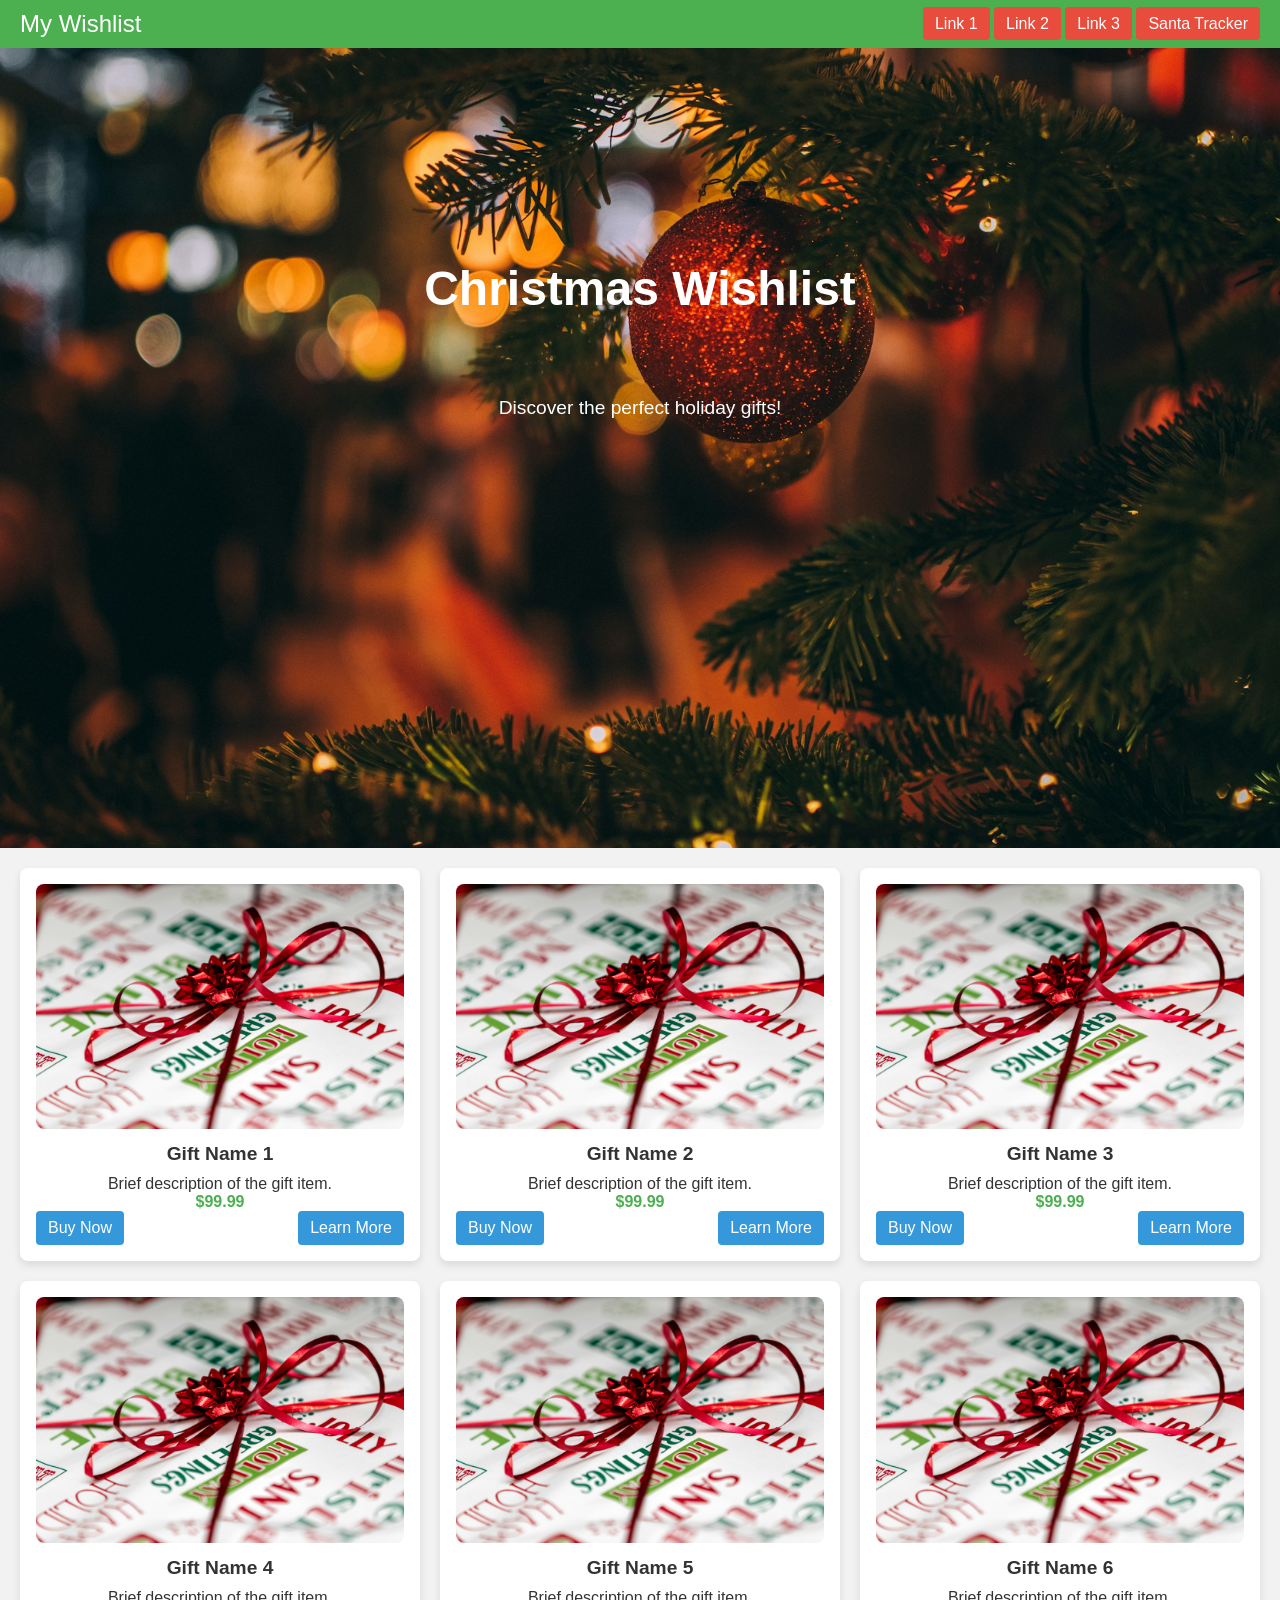
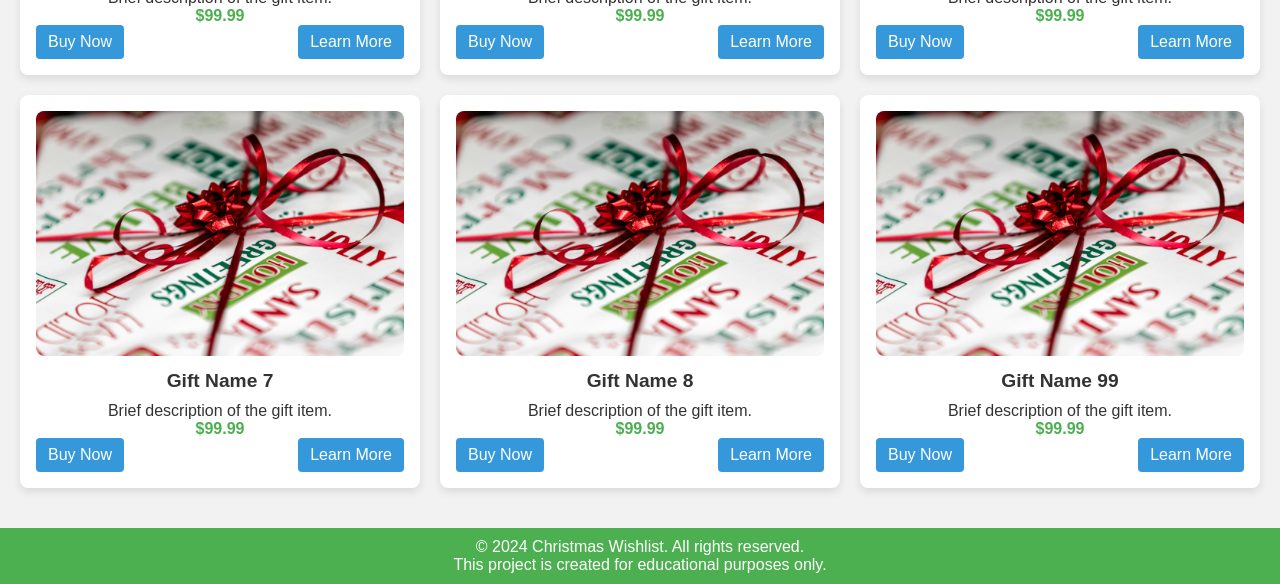
<file: index.html>
<!DOCTYPE html>
<html lang="en">
<head>
    <meta charset="UTF-8">
    <meta name="viewport" content="width=device-width, initial-scale=1.0">
    <title>Christmas Wishlist</title>
    <link rel="stylesheet" href="css/styles.css">
</head>
<body>
    <header>
        <nav>
            <div class="logo">My Wishlist</div>
            <div class="nav-links">
                <a href="#">Link 1</a>
                <a href="#">Link 2</a>
                <a href="#">Link 3</a>
                <a href="https://santatracker.google.com/" class="santa-button" target="_blank">Santa Tracker</a>
            </div>
        </nav>
    </header>

    <!-- Hero Image Section -->
    <section class="hero">
        <h1>Christmas Wishlist</h1>
        <p>Discover the perfect holiday gifts!</p>
    </section>

    <main>
        <section class="wishlist-grid">
            <!-- Media Card Example (repeat for each item) -->
            <div class="wishlist-item">
                <img src="img/present1.jpg" alt="Wishlist Item">
                <h3>Gift Name 1</h3>
                <p>Brief description of the gift item.</p>
                <span class="price">$99.99</span>
                <div class="item-links">
                    <a href="https://www.amazon.com" target="_blank" class="buy-button">Buy Now</a>
                    <a href="item1.html" class="learn-more">Learn More</a>
                </div>
            </div>
            <!-- Repeat above card for each of the 9 items -->

            <!-- Media Card Example (repeat for each item) -->
            <div class="wishlist-item">
                <img src="img/present1.jpg" alt="Wishlist Item">
                <h3>Gift Name 2</h3>
                <p>Brief description of the gift item.</p>
                <span class="price">$99.99</span>
                <div class="item-links">
                    <a href="https://www.amazon.com" target="_blank" class="buy-button">Buy Now</a>
                    <a href="item1.html" class="learn-more">Learn More</a>
                </div>
            </div>
            <!-- Repeat above card for each of the 9 items -->
             
            <!-- Media Card Example (repeat for each item) -->
            <div class="wishlist-item">
                <img src="img/present1.jpg" alt="Wishlist Item">
                <h3>Gift Name 3</h3>
                <p>Brief description of the gift item.</p>
                <span class="price">$99.99</span>
                <div class="item-links">
                    <a href="https://www.amazon.com" target="_blank" class="buy-button">Buy Now</a>
                    <a href="item1.html" class="learn-more">Learn More</a>
                </div>
            </div>
            <!-- Repeat above card for each of the 9 items -->
             
            <!-- Media Card Example (repeat for each item) -->
            <div class="wishlist-item">
                <img src="img/present1.jpg" alt="Wishlist Item">
                <h3>Gift Name 4</h3>
                <p>Brief description of the gift item.</p>
                <span class="price">$99.99</span>
                <div class="item-links">
                    <a href="https://www.amazon.com" target="_blank" class="buy-button">Buy Now</a>
                    <a href="item1.html" class="learn-more">Learn More</a>
                </div>
            </div>
            <!-- Repeat above card for each of the 9 items -->
             
            <!-- Media Card Example (repeat for each item) -->
            <div class="wishlist-item">
                <img src="img/present1.jpg" alt="Wishlist Item">
                <h3>Gift Name 5</h3>
                <p>Brief description of the gift item.</p>
                <span class="price">$99.99</span>
                <div class="item-links">
                    <a href="https://www.amazon.com" target="_blank" class="buy-button">Buy Now</a>
                    <a href="item1.html" class="learn-more">Learn More</a>
                </div>
            </div>
            <!-- Repeat above card for each of the 9 items -->
             
            <!-- Media Card Example (repeat for each item) -->
            <div class="wishlist-item">
                <img src="img/present1.jpg" alt="Wishlist Item">
                <h3>Gift Name 6</h3>
                <p>Brief description of the gift item.</p>
                <span class="price">$99.99</span>
                <div class="item-links">
                    <a href="https://www.amazon.com" target="_blank" class="buy-button">Buy Now</a>
                    <a href="item1.html" class="learn-more">Learn More</a>
                </div>
            </div>
            <!-- Repeat above card for each of the 9 items -->
             
            <!-- Media Card Example (repeat for each item) -->
            <div class="wishlist-item">
                <img src="img/present1.jpg" alt="Wishlist Item">
                <h3>Gift Name 7</h3>
                <p>Brief description of the gift item.</p>
                <span class="price">$99.99</span>
                <div class="item-links">
                    <a href="https://www.amazon.com" target="_blank" class="buy-button">Buy Now</a>
                    <a href="item1.html" class="learn-more">Learn More</a>
                </div>
            </div>
            <!-- Repeat above card for each of the 9 items -->
             
            <!-- Media Card Example (repeat for each item) -->
            <div class="wishlist-item">
                <img src="img/present1.jpg" alt="Wishlist Item">
                <h3>Gift Name 8</h3>
                <p>Brief description of the gift item.</p>
                <span class="price">$99.99</span>
                <div class="item-links">
                    <a href="https://www.amazon.com" target="_blank" class="buy-button">Buy Now</a>
                    <a href="item1.html" class="learn-more">Learn More</a>
                </div>
            </div>
            <!-- Repeat above card for each of the 9 items -->
             
            <!-- Media Card Example (repeat for each item) -->
            <div class="wishlist-item">
                <img src="img/present1.jpg" alt="Wishlist Item">
                <h3>Gift Name 99</h3>
                <p>Brief description of the gift item.</p>
                <span class="price">$99.99</span>
                <div class="item-links">
                    <a href="https://www.amazon.com" target="_blank" class="buy-button">Buy Now</a>
                    <a href="item1.html" class="learn-more">Learn More</a>
                </div>
            </div>
            <!-- Repeat above card for each of the 9 items -->
        </section>
    </main>


    <!-- Footer Section -->
    <footer>
        <p>&copy; 2024 Christmas Wishlist. All rights reserved.</p>
        <p>This project is created for educational purposes only.</p>
    </footer>
    
</body>
</html>
</file>
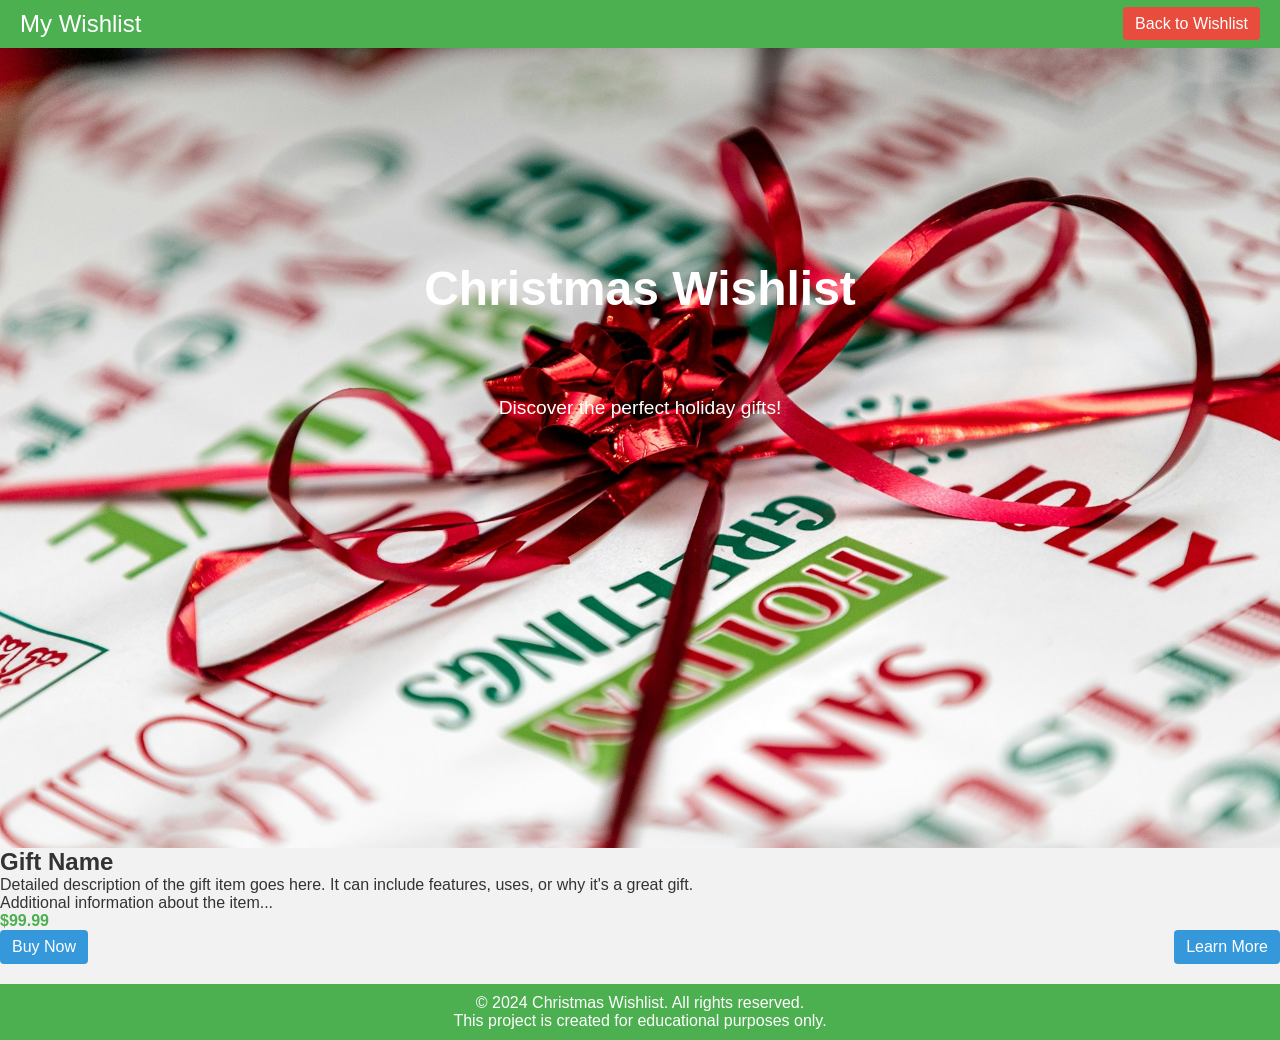
<file: item.html>
<!DOCTYPE html>
<html lang="en">
<head>
    <meta charset="UTF-8">
    <meta name="viewport" content="width=device-width, initial-scale=1.0">
    <title>Item Details</title>
    <link rel="stylesheet" href="css/styles.css">
</head>
<body>
    <header>
        <nav>
            <div class="logo">My Wishlist</div>
            <div class="nav-links">
                <a href="index.html">Back to Wishlist</a>
            </div>
        </nav>
    </header>

    <!-- Hero Image Section -->
    <section class="hero-item">
        <h1>Christmas Wishlist</h1>
        <p>Discover the perfect holiday gifts!</p>
    </section>

    <main class="item-detail">
        <section class="item-content">
            <h1>Gift Name</h1>
            <p>Detailed description of the gift item goes here. It can include features, uses, or why it's a great gift.</p>
            <p>Additional information about the item...</p>
            <span class="price">$99.99</span>
            <div class="item-links">
                <a href="https://www.amazon.com" target="_blank" class="buy-button">Buy Now</a>
                <a href="item1.html" class="learn-more">Learn More</a>
            </div>
        </section>
    </main>


    <!-- Footer Section -->
    <footer>
        <p>&copy; 2024 Christmas Wishlist. All rights reserved.</p>
        <p>This project is created for educational purposes only.</p>
    </footer>
</body>
</html>
</file>
<file: css/styles.css>
/* Basic Reset */
* {
    margin: 0;
    padding: 0;
    box-sizing: border-box;
}

/* General Styles */
body {
    font-family: Arial, sans-serif;
    background-color: #f2f2f2;
    color: #333;
}

header {
    background-color: #4CAF50;
    padding: 10px 20px;
}

nav {
    display: flex;
    justify-content: space-between;
    align-items: center;
}

.logo {
    font-size: 1.5em;
    color: #fff;
}

.nav-links a {
    color: #fff;
    text-decoration: none;
    padding: 8px 12px;
    background-color: #e74c3c;
    border-radius: 4px;
}

.santa-button:hover {
    background-color: #c0392b;
}

/* Hero Section */
.hero {
    position: relative;
    text-align: center;
    color: white;
    background-image: url(../img/hero-index.jpg);
    background-repeat: no-repeat;
    background-size: cover;
    min-height: 800px;
    /*
        Photo by <a href="https://unsplash.com/@vmxhu?utm_content=creditCopyText&utm_medium=referral&utm_source=unsplash">Szabo Viktor</a> on <a href="https://unsplash.com/photos/red-bauble-on-tree-HRcpw5H01Lc?utm_content=creditCopyText&utm_medium=referral&utm_source=unsplash">Unsplash</a>
    */
}

.hero img,
.hero-item img {
    width: 100%;
    height: auto;
}

.hero h1,
.hero-item h1 {
    position: absolute;
    top: 30%;
    left: 50%;
    transform: translate(-50%, -50%);
    font-size: 3em;
    font-weight: bold;
}

.hero p,
.hero-item p {
    position: absolute;
    top: 45%;
    left: 50%;
    transform: translate(-50%, -50%);
    font-size: 1.2em;
}

.hero-item {
    position: relative;
    text-align: center;
    color: white;
    background-image: url(../img/present1.jpg);
    background-repeat: no-repeat;
    background-size: cover;
    min-height: 800px;
    /*
        Photo by <a href="https://unsplash.com/@vmxhu?utm_content=creditCopyText&utm_medium=referral&utm_source=unsplash">Szabo Viktor</a> on <a href="https://unsplash.com/photos/red-bauble-on-tree-HRcpw5H01Lc?utm_content=creditCopyText&utm_medium=referral&utm_source=unsplash">Unsplash</a>
    */
}

/* Wishlist Grid */
.wishlist-grid {
    display: grid;
    gap: 20px;
    padding: 20px;
}

.wishlist-item {
    background-color: #fff;
    border-radius: 8px;
    padding: 16px;
    box-shadow: 0 4px 8px rgba(0, 0, 0, 0.1);
    text-align: center;
}

.wishlist-item img {
    max-width: 100%;
    border-radius: 8px;
}

.wishlist-item h3 {
    font-size: 1.2em;
    margin: 10px 0;
}

.price {
    font-weight: bold;
    color: #4CAF50;
    margin: 10px 0;
}

.item-links {
    display: flex;
    justify-content: space-between;
}

.buy-button,
.learn-more {
    background-color: #3498db;
    color: #fff;
    padding: 8px 12px;
    text-decoration: none;
    border-radius: 4px;
}

.buy-button:hover {
    background-color: #2980b9;
}

/* Footer Section */
footer {
    background-color: #4CAF50;
    color: #fff;
    text-align: center;
    padding: 10px 0;
    margin-top: 20px;
}

/* Responsive Grid Layout */
@media (min-width: 600px) {
    .wishlist-grid {
        grid-template-columns: repeat(2, 1fr);
    }
}

@media (min-width: 900px) {
    .wishlist-grid {
        grid-template-columns: repeat(3, 1fr);
    }
}
</file>
